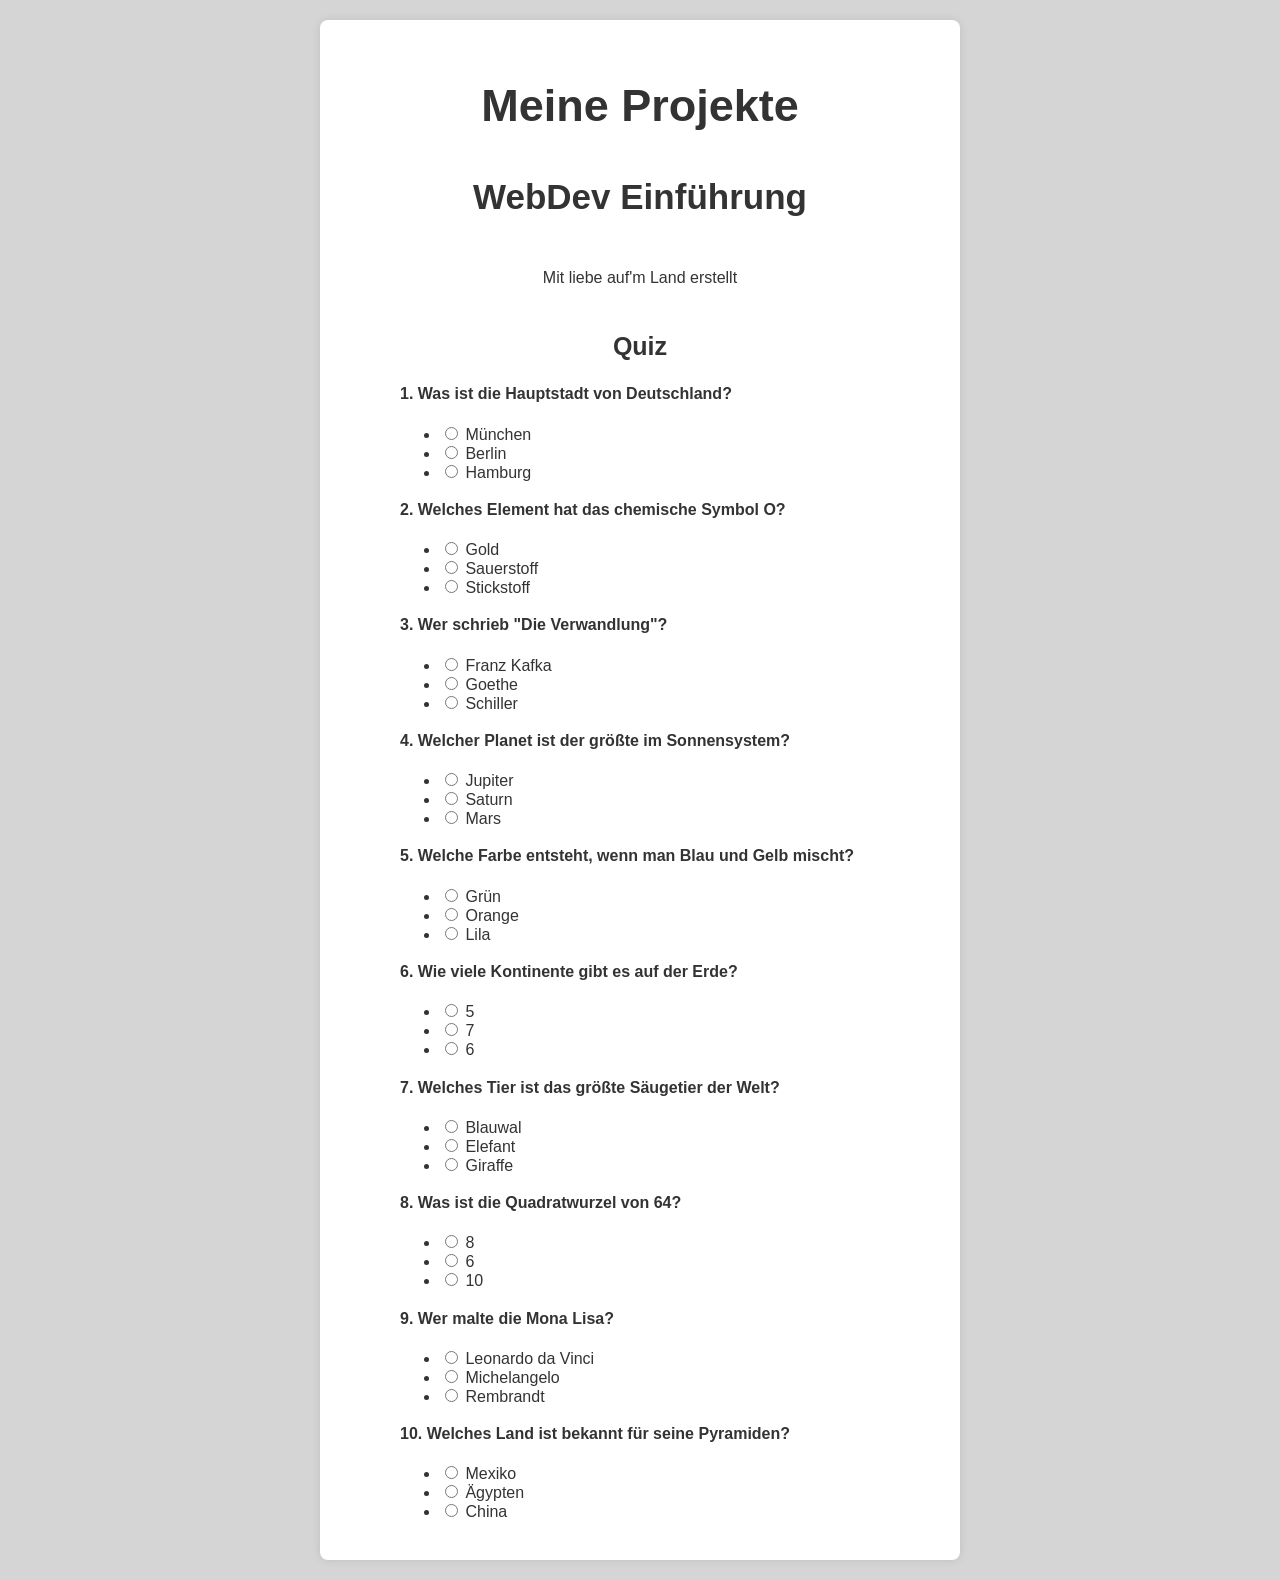
<file: webdev/index.html>
<html>
<head>
  <link href="styles.css" rel="stylesheet" />
</head>
<body>
  <div class="container">
      <h1 class="center">Meine Projekte</h1>
      <h2 class="center">WebDev Einführung</h2>
      <p class="center">Mit liebe auf'm Land erstellt</p>
      <h3 class="center">Quiz</h3>
      <div class="quiz">
        <div class="question">
            <h4>1. Was ist die Hauptstadt von Deutschland?</h4>
            <ul class="answers">
                <li><input type="radio" name="q1" value="0"> München</li>
                <li><input type="radio" name="q1" value="1"> Berlin</li>
                <li><input type="radio" name="q1" value="0"> Hamburg</li>
            </ul>
        </div>
        <div class="question">
            <h4>2. Welches Element hat das chemische Symbol O?</h4>
            <ul class="answers">
                <li><input type="radio" name="q2" value="0"> Gold</li>
                <li><input type="radio" name="q2" value="1"> Sauerstoff</li>
                <li><input type="radio" name="q2" value="0"> Stickstoff</li>
            </ul>
        </div>
        <div class="question">
            <h4>3. Wer schrieb "Die Verwandlung"?</h4>
            <ul class="answers">
                <li><input type="radio" name="q3" value="1"> Franz Kafka</li>
                <li><input type="radio" name="q3" value="0"> Goethe</li>
                <li><input type="radio" name="q3" value="0"> Schiller</li>
            </ul>
        </div>
        <div class="question">
            <h4>4. Welcher Planet ist der größte im Sonnensystem?</h4>
            <ul class="answers">
                <li><input type="radio" name="q4" value="1"> Jupiter</li>
                <li><input type="radio" name="q4" value="0"> Saturn</li>
                <li><input type="radio" name="q4" value="0"> Mars</li>
            </ul>
        </div>
        <div class="question">
            <h4>5. Welche Farbe entsteht, wenn man Blau und Gelb mischt?</h4>
            <ul class="answers">
                <li><input type="radio" name="q5" value="1"> Grün</li>
                <li><input type="radio" name="q5" value="0"> Orange</li>
                <li><input type="radio" name="q5" value="0"> Lila</li>
            </ul>
        </div>
        <div class="question">
            <h4>6. Wie viele Kontinente gibt es auf der Erde?</h4>
            <ul class="answers">
                <li><input type="radio" name="q6" value="0"> 5</li>
                <li><input type="radio" name="q6" value="1"> 7</li>
                <li><input type="radio" name="q6" value="0"> 6</li>
            </ul>
        </div>
        <div class="question">
            <h4>7. Welches Tier ist das größte Säugetier der Welt?</h4>
            <ul class="answers">
                <li><input type="radio" name="q7" value="1"> Blauwal</li>
                <li><input type="radio" name="q7" value="0"> Elefant</li>
                <li><input type="radio" name="q7" value="0"> Giraffe</li>
            </ul>
        </div>
        <div class="question">
            <h4>8. Was ist die Quadratwurzel von 64?</h4>
            <ul class="answers">
                <li><input type="radio" name="q8" value="1"> 8</li>
                <li><input type="radio" name="q8" value="0"> 6</li>
                <li><input type="radio" name="q8" value="0"> 10</li>
            </ul>
        </div>
        <div class="question">
            <h4>9. Wer malte die Mona Lisa?</h4>
            <ul class="answers">
                <li><input type="radio" name="q9" value="1"> Leonardo da Vinci</li>
                <li><input type="radio" name="q9" value="0"> Michelangelo</li>
                <li><input type="radio" name="q9" value="0"> Rembrandt</li>
            </ul>
        </div>
        <div class="question">
            <h4>10. Welches Land ist bekannt für seine Pyramiden?</h4>
            <ul class="answers">
                <li><input type="radio" name="q10" value="0"> Mexiko</li>
                <li><input type="radio" name="q10" value="1"> Ägypten</li>
                <li><input type="radio" name="q10" value="0"> China</li>
            </ul>
        </div>
      </div>
  </div>
</body>

</html>
</file>
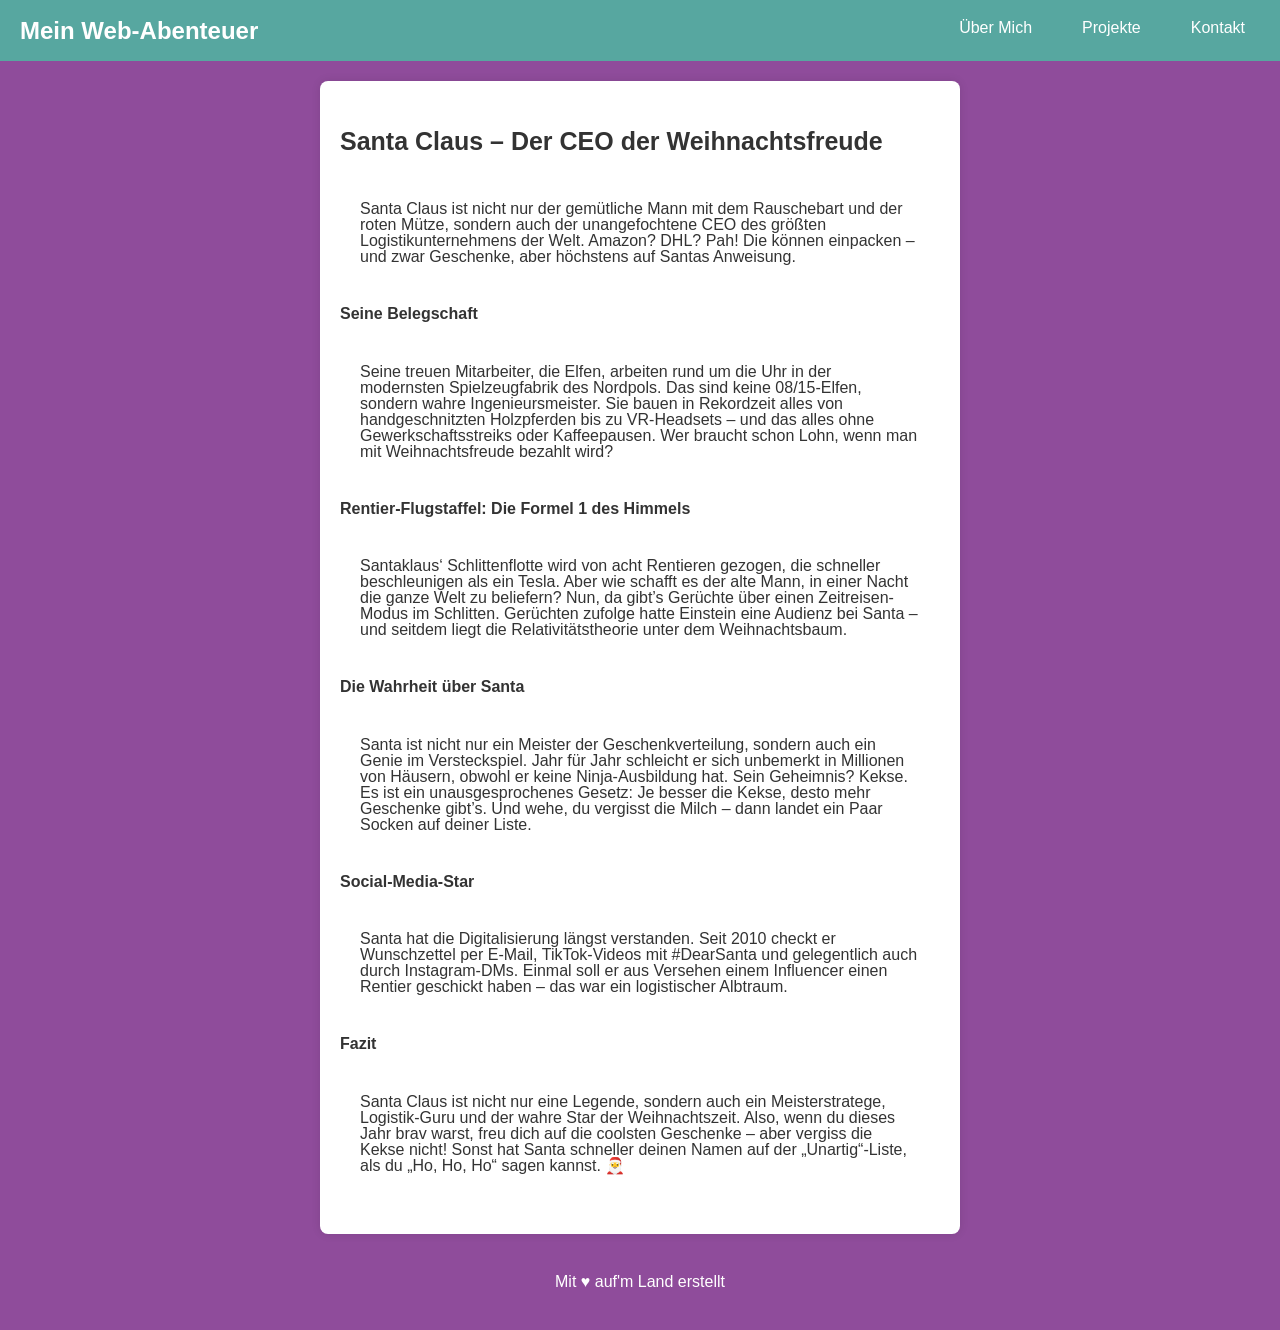
<file: aboutme.html>
<html>
<head>
    <meta charset="UTF-8">
    <meta name="viewport" content="width=device-width, initial-scale=1.0">
    <link rel="stylesheet" href="styles.css" />
    <title>Übersicht</title>
</head>
<body>
    <!-- Platzhalter für den Header -->
    <div id="header-placeholder"></div>

    <section class="container">
        <h3>Santa Claus &ndash; Der CEO der Weihnachtsfreude</h3>
<p>Santa Claus ist nicht nur der gem&uuml;tliche Mann mit dem Rauschebart und der roten M&uuml;tze, sondern auch der unangefochtene CEO des gr&ouml;&szlig;ten Logistikunternehmens der Welt. Amazon? DHL? Pah! Die k&ouml;nnen einpacken &ndash; und zwar Geschenke, aber h&ouml;chstens auf Santas Anweisung.</p>
<h4>Seine Belegschaft</h4>
<p>Seine treuen Mitarbeiter, die Elfen, arbeiten rund um die Uhr in der modernsten Spielzeugfabrik des Nordpols. Das sind keine 08/15-Elfen, sondern wahre Ingenieursmeister. Sie bauen in Rekordzeit alles von handgeschnitzten Holzpferden bis zu VR-Headsets &ndash; und das alles ohne Gewerkschaftsstreiks oder Kaffeepausen. Wer braucht schon Lohn, wenn man mit Weihnachtsfreude bezahlt wird?</p>
<h4>Rentier-Flugstaffel: Die Formel 1 des Himmels</h4>
<p>Santaklaus&lsquo; Schlittenflotte wird von acht Rentieren gezogen, die schneller beschleunigen als ein Tesla. Aber wie schafft es der alte Mann, in einer Nacht die ganze Welt zu beliefern? Nun, da gibt&rsquo;s Ger&uuml;chte &uuml;ber einen Zeitreisen-Modus im Schlitten. Ger&uuml;chten zufolge hatte Einstein eine Audienz bei Santa &ndash; und seitdem liegt die Relativit&auml;tstheorie unter dem Weihnachtsbaum.</p>
<h4>Die Wahrheit &uuml;ber Santa</h4>
<p>Santa ist nicht nur ein Meister der Geschenkverteilung, sondern auch ein Genie im Versteckspiel. Jahr f&uuml;r Jahr schleicht er sich unbemerkt in Millionen von H&auml;usern, obwohl er keine Ninja-Ausbildung hat. Sein Geheimnis? Kekse. Es ist ein unausgesprochenes Gesetz: Je besser die Kekse, desto mehr Geschenke gibt&rsquo;s. Und wehe, du vergisst die Milch &ndash; dann landet ein Paar Socken auf deiner Liste.</p>
<h4>Social-Media-Star</h4>
<p>Santa hat die Digitalisierung l&auml;ngst verstanden. Seit 2010 checkt er Wunschzettel per E-Mail, TikTok-Videos mit #DearSanta und gelegentlich auch durch Instagram-DMs. Einmal soll er aus Versehen einem Influencer einen Rentier geschickt haben &ndash; das war ein logistischer Albtraum.</p>
<h4>Fazit</h4>
<p>Santa Claus ist nicht nur eine Legende, sondern auch ein Meisterstratege, Logistik-Guru und der wahre Star der Weihnachtszeit. Also, wenn du dieses Jahr brav warst, freu dich auf die coolsten Geschenke &ndash; aber vergiss die Kekse nicht! Sonst hat Santa schneller deinen Namen auf der &bdquo;Unartig&ldquo;-Liste, als du &bdquo;Ho, Ho, Ho&ldquo; sagen kannst. 🎅</p>
    </section>    

    <!-- Platzhalter für den Footer -->
    <div id="footer-placeholder"></div>

    <!-- Externes JavaScript einbinden -->
    <script src="script.js"></script>
</body>
</html>
</file>
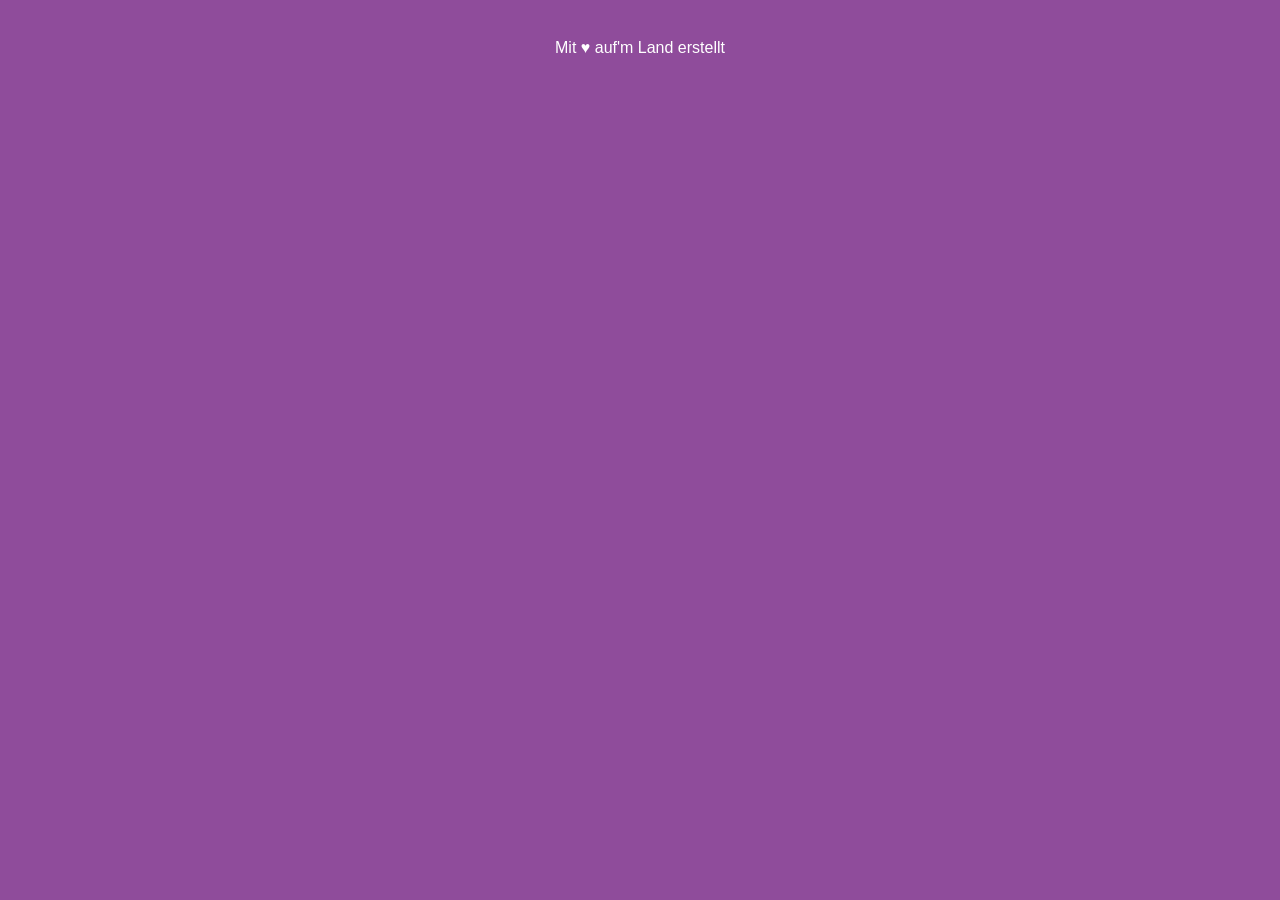
<file: footer.html>
<html>
<head>
    <meta charset="UTF-8">
    <meta name="viewport" content="width=device-width, initial-scale=1.0">
    <link rel="stylesheet" href="styles.css" />
</head>
<body>
<footer>
    <p class="center">Mit ♥ auf'm Land erstellt</p>
</footer>
</body>
</html>
</file>
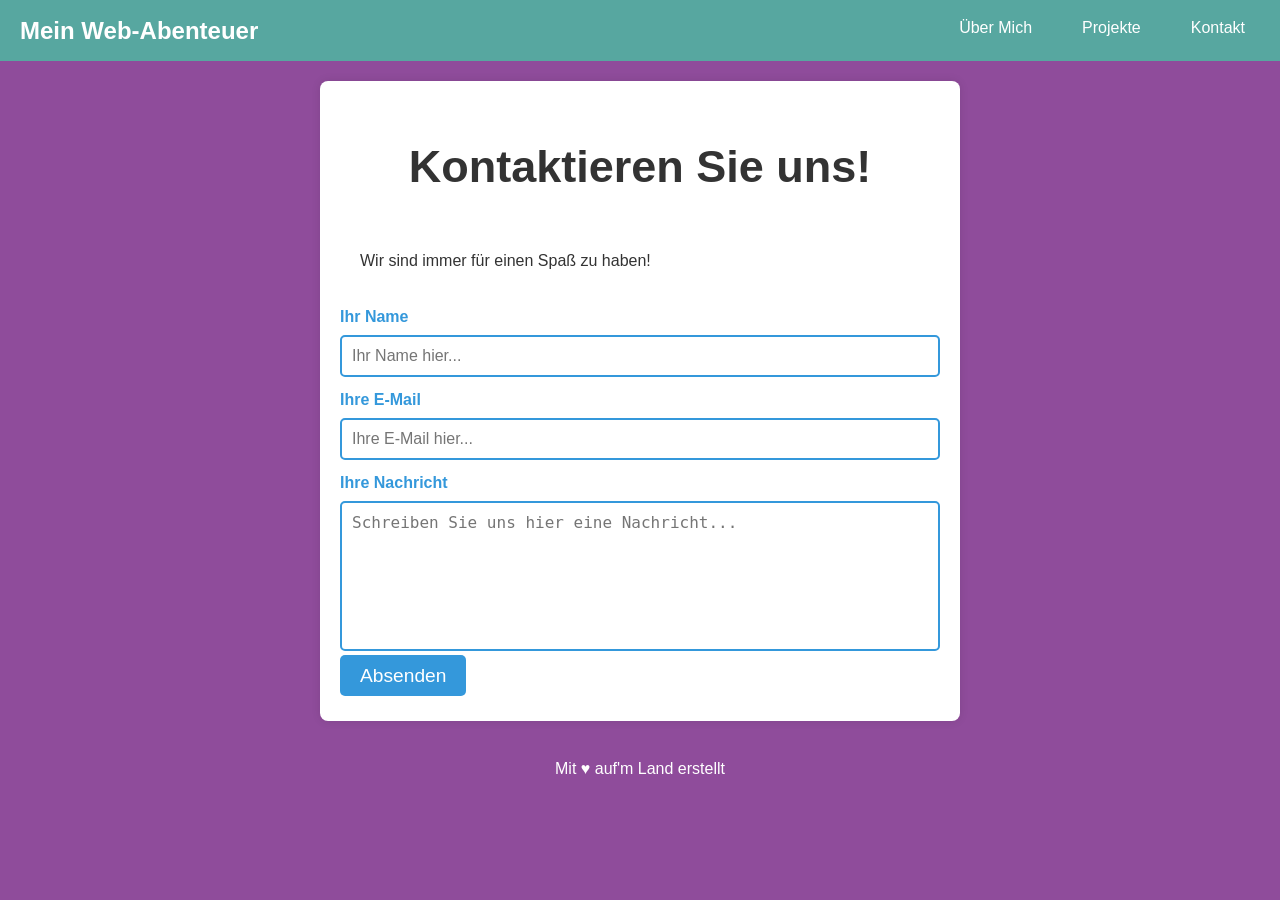
<file: kontakt.html>
<html>
<head>
    <meta charset="UTF-8">
    <meta name="viewport" content="width=device-width, initial-scale=1.0">
    <link rel="stylesheet" href="styles.css" />
    <title>Übersicht</title>
</head>
<body>
    <!-- Platzhalter für den Header -->
    <div id="header-placeholder"></div>

    <div class="container">
        <h1>Kontaktieren Sie uns!</h1>
        <p>Wir sind immer für einen Spaß zu haben!</p>

        <form id="contact-form" class="contact-form">
            <div class="form-group">
                <label for="name">Ihr Name</label>
                <input type="text" id="name" name="name" required placeholder="Ihr Name hier...">
            </div>
            <div class="form-group">
                <label for="email">Ihre E-Mail</label>
                <input type="email" id="email" name="email" required placeholder="Ihre E-Mail hier...">
            </div>
            <div class="form-group">
                <label for="message">Ihre Nachricht</label>
                <textarea id="message" name="message" required placeholder="Schreiben Sie uns hier eine Nachricht..."></textarea>
            </div>
            <knopf type="submit" id="submit-btn">Absenden</knopf>
        </form>
        <div id="form-response"></div>
    </div>

    <!-- Platzhalter für den Footer -->
    <div id="footer-placeholder"></div>

    <!-- Externes JavaScript einbinden -->
    <script src="script.js"></script>
</body>
</html>
</file>
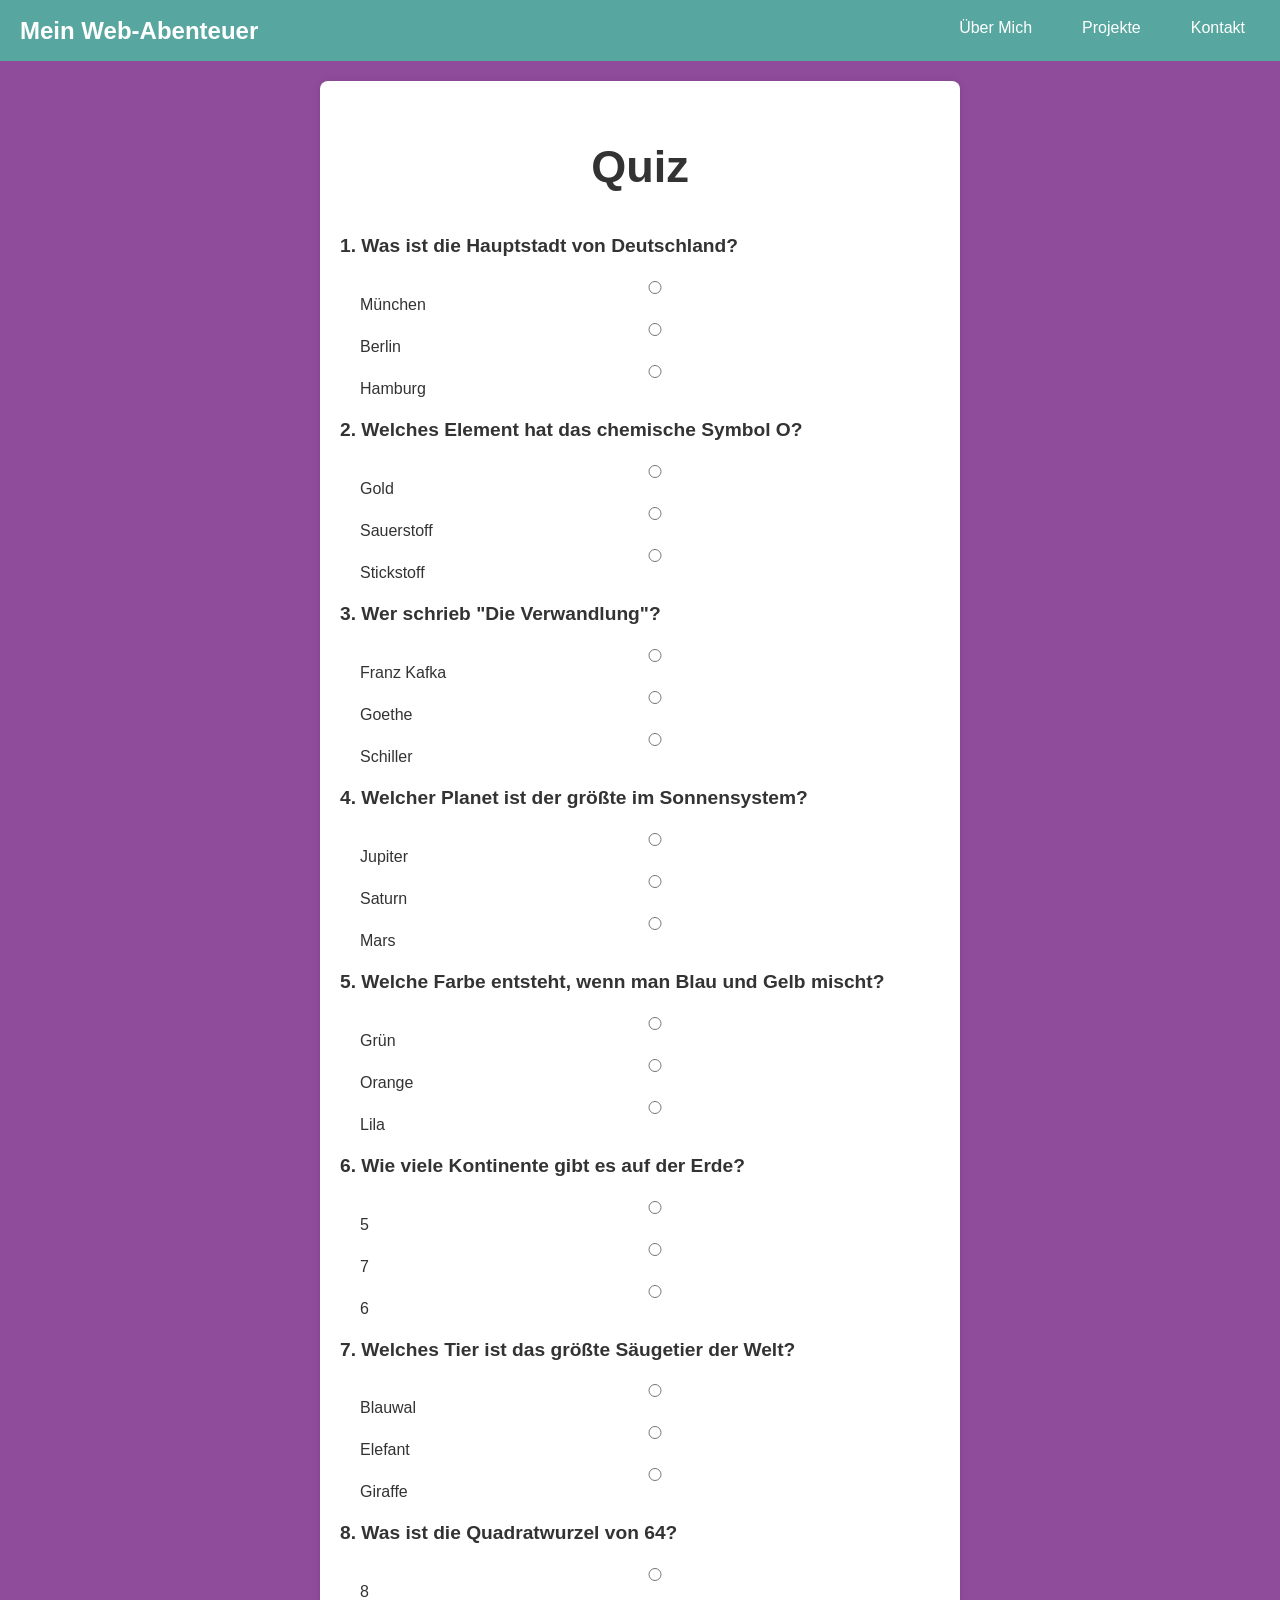
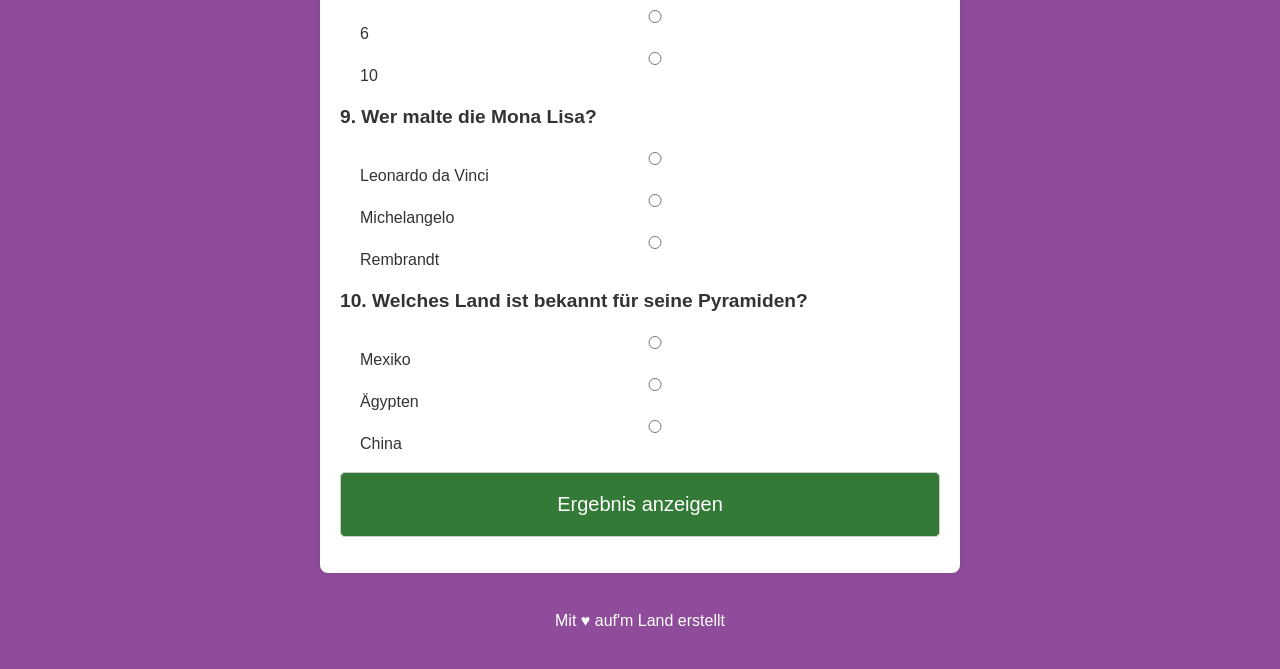
<file: quiz.html>
<html>
    <head>
        <meta charset="UTF-8">
        <meta name="viewport" content="width=device-width, initial-scale=1.0">
        <link rel="stylesheet" href="styles.css" />
        <title>QUIZ</title>
    </head>
<body>
    <!-- Platzhalter für den Header -->
    <div id="header-placeholder"></div>

    <div class="container">
        <h1>Quiz</h1>
        <form id="quiz">
            <div class="question">
                <h2>1. Was ist die Hauptstadt von Deutschland?</h2>
                <ul class="answers">
                    <li><input type="radio" name="q1" value="0"> München</li>
                    <li><input type="radio" name="q1" value="1"> Berlin</li>
                    <li><input type="radio" name="q1" value="0"> Hamburg</li>
                </ul>
            </div>
            <div class="question">
                <h2>2. Welches Element hat das chemische Symbol O?</h2>
                <ul class="answers">
                    <li><input type="radio" name="q2" value="0"> Gold</li>
                    <li><input type="radio" name="q2" value="1"> Sauerstoff</li>
                    <li><input type="radio" name="q2" value="0"> Stickstoff</li>
                </ul>
            </div>
            <div class="question">
                <h2>3. Wer schrieb "Die Verwandlung"?</h2>
                <ul class="answers">
                    <li><input type="radio" name="q3" value="1"> Franz Kafka</li>
                    <li><input type="radio" name="q3" value="0"> Goethe</li>
                    <li><input type="radio" name="q3" value="0"> Schiller</li>
                </ul>
            </div>
            <div class="question">
                <h2>4. Welcher Planet ist der größte im Sonnensystem?</h2>
                <ul class="answers">
                    <li><input type="radio" name="q4" value="1"> Jupiter</li>
                    <li><input type="radio" name="q4" value="0"> Saturn</li>
                    <li><input type="radio" name="q4" value="0"> Mars</li>
                </ul>
            </div>
            <div class="question">
                <h2>5. Welche Farbe entsteht, wenn man Blau und Gelb mischt?</h2>
                <ul class="answers">
                    <li><input type="radio" name="q5" value="1"> Grün</li>
                    <li><input type="radio" name="q5" value="0"> Orange</li>
                    <li><input type="radio" name="q5" value="0"> Lila</li>
                </ul>
            </div>
            <div class="question">
                <h2>6. Wie viele Kontinente gibt es auf der Erde?</h2>
                <ul class="answers">
                    <li><input type="radio" name="q6" value="0"> 5</li>
                    <li><input type="radio" name="q6" value="1"> 7</li>
                    <li><input type="radio" name="q6" value="0"> 6</li>
                </ul>
            </div>
            <div class="question">
                <h2>7. Welches Tier ist das größte Säugetier der Welt?</h2>
                <ul class="answers">
                    <li><input type="radio" name="q7" value="1"> Blauwal</li>
                    <li><input type="radio" name="q7" value="0"> Elefant</li>
                    <li><input type="radio" name="q7" value="0"> Giraffe</li>
                </ul>
            </div>
            <div class="question">
                <h2>8. Was ist die Quadratwurzel von 64?</h2>
                <ul class="answers">
                    <li><input type="radio" name="q8" value="1"> 8</li>
                    <li><input type="radio" name="q8" value="0"> 6</li>
                    <li><input type="radio" name="q8" value="0"> 10</li>
                </ul>
            </div>
            <div class="question">
                <h2>9. Wer malte die Mona Lisa?</h2>
                <ul class="answers">
                    <li><input type="radio" name="q9" value="1"> Leonardo da Vinci</li>
                    <li><input type="radio" name="q9" value="0"> Michelangelo</li>
                    <li><input type="radio" name="q9" value="0"> Rembrandt</li>
                </ul>
            </div>
            <div class="question">
                <h2>10. Welches Land ist bekannt für seine Pyramiden?</h2>
                <ul class="answers">
                    <li><input type="radio" name="q10" value="0"> Mexiko</li>
                    <li><input type="radio" name="q10" value="1"> Ägypten</li>
                    <li><input type="radio" name="q10" value="0"> China</li>
                </ul>
            </div>
            <button type="button" onclick="calculateScore()">Ergebnis anzeigen</button>
        </form>
    </div>

    <!-- Platzhalter für den Footer -->
    <div id="footer-placeholder"></div>

    <!-- Externes JavaScript einbinden -->
    <script src="script.js"></script>
    <script>
        function calculateScore() {
            const form = document.getElementById('quiz');
            const resultDiv = document.getElementById('result');
            const answers = form.querySelectorAll('input[type="radio"]:checked');
            let score = 0;

            answers.forEach(answer => {
                score += parseInt(answer.value);
            });

            resultDiv.textContent = `Du hast ${score} von 10 Punkten erreicht!`;
        }
    </script>
</body>
</html>
</file>
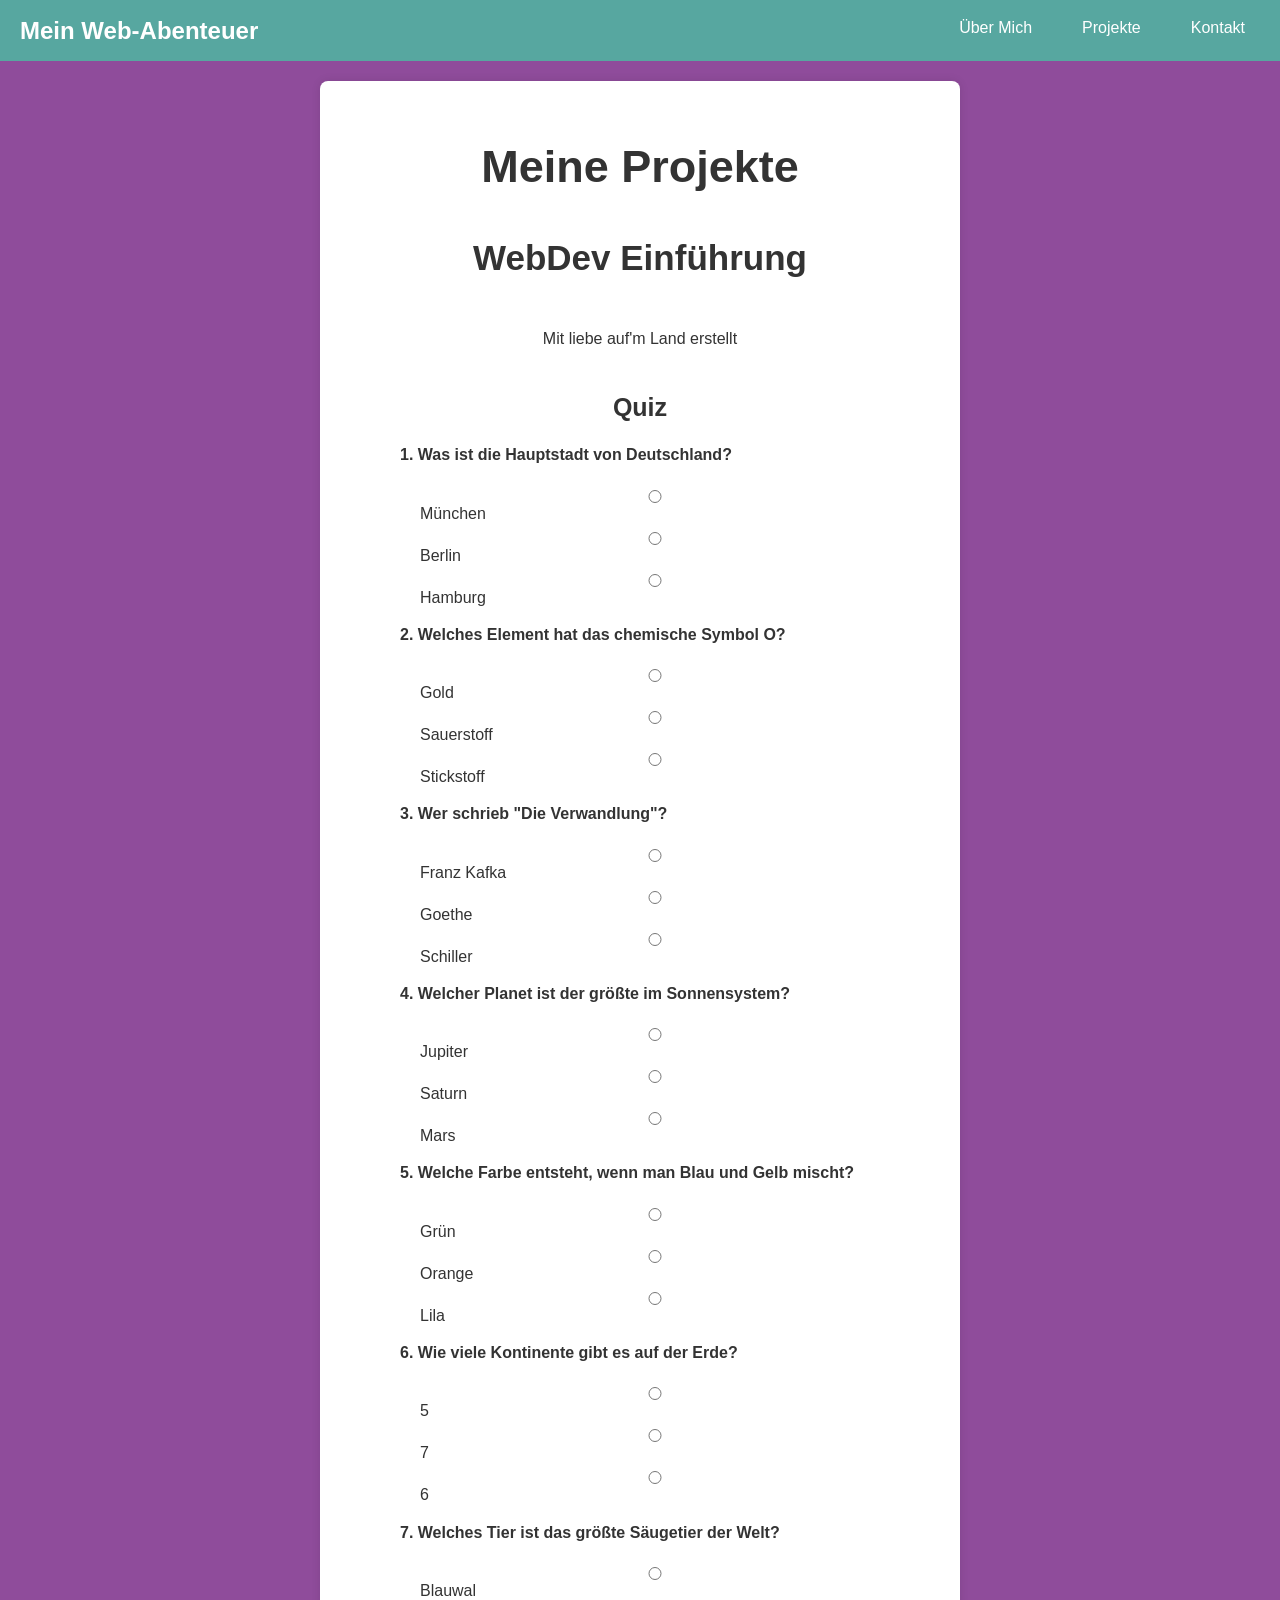
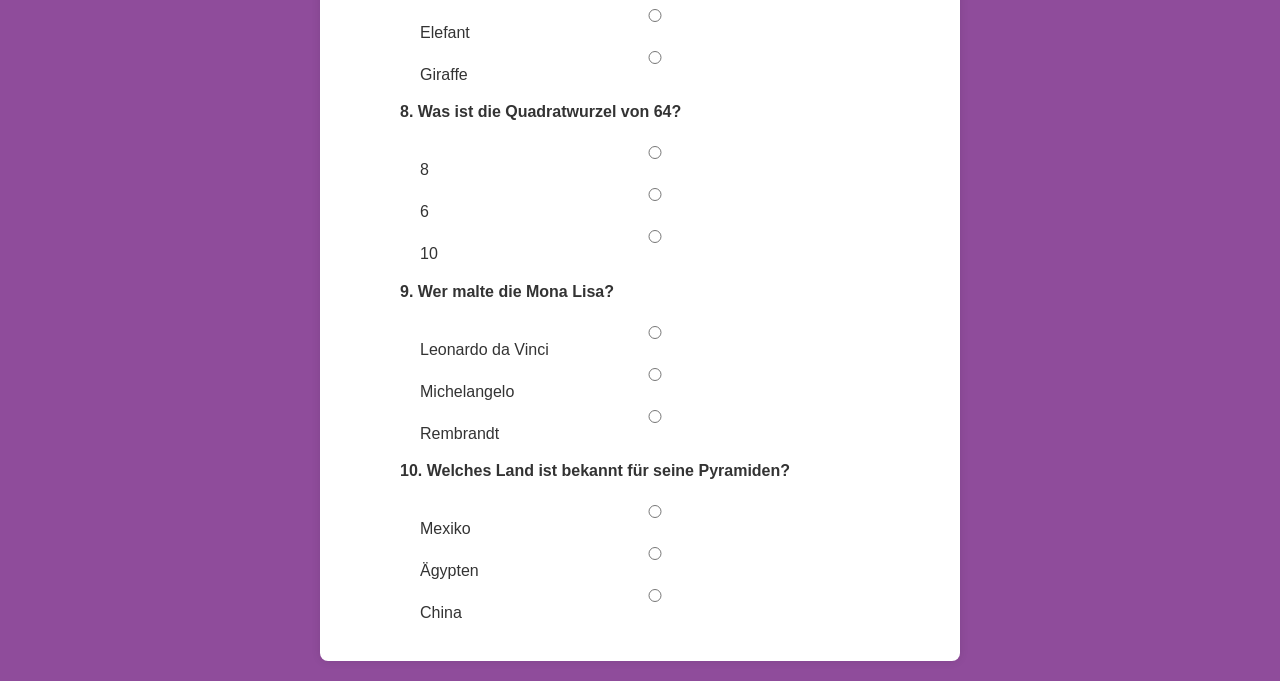
<file: quizz.html>
<html>
    <head>
        <meta charset="UTF-8">
        <meta name="viewport" content="width=device-width, initial-scale=1.0">
        <link rel="stylesheet" href="styles.css" />
        <title>QUIZ</title>
    </head>
<body>
    <!-- Platzhalter für den Header -->
    <div id="header-placeholder"></div>
  <div class="container">
      <h1 class="center">Meine Projekte</h1>
      <h2 class="center">WebDev Einführung</h2>
      <p class="center">Mit liebe auf'm Land erstellt</p>
      <h3 class="center">Quiz</h3>
      <div class="quiz">
        <div class="question">
            <h4>1. Was ist die Hauptstadt von Deutschland?</h4>
            <ul class="answers">
                <li><input type="radio" name="q1" value="0"> München</li>
                <li><input type="radio" name="q1" value="1"> Berlin</li>
                <li><input type="radio" name="q1" value="0"> Hamburg</li>
            </ul>
        </div>
        <div class="question">
            <h4>2. Welches Element hat das chemische Symbol O?</h4>
            <ul class="answers">
                <li><input type="radio" name="q2" value="0"> Gold</li>
                <li><input type="radio" name="q2" value="1"> Sauerstoff</li>
                <li><input type="radio" name="q2" value="0"> Stickstoff</li>
            </ul>
        </div>
        <div class="question">
            <h4>3. Wer schrieb "Die Verwandlung"?</h4>
            <ul class="answers">
                <li><input type="radio" name="q3" value="1"> Franz Kafka</li>
                <li><input type="radio" name="q3" value="0"> Goethe</li>
                <li><input type="radio" name="q3" value="0"> Schiller</li>
            </ul>
        </div>
        <div class="question">
            <h4>4. Welcher Planet ist der größte im Sonnensystem?</h4>
            <ul class="answers">
                <li><input type="radio" name="q4" value="1"> Jupiter</li>
                <li><input type="radio" name="q4" value="0"> Saturn</li>
                <li><input type="radio" name="q4" value="0"> Mars</li>
            </ul>
        </div>
        <div class="question">
            <h4>5. Welche Farbe entsteht, wenn man Blau und Gelb mischt?</h4>
            <ul class="answers">
                <li><input type="radio" name="q5" value="1"> Grün</li>
                <li><input type="radio" name="q5" value="0"> Orange</li>
                <li><input type="radio" name="q5" value="0"> Lila</li>
            </ul>
        </div>
        <div class="question">
            <h4>6. Wie viele Kontinente gibt es auf der Erde?</h4>
            <ul class="answers">
                <li><input type="radio" name="q6" value="0"> 5</li>
                <li><input type="radio" name="q6" value="1"> 7</li>
                <li><input type="radio" name="q6" value="0"> 6</li>
            </ul>
        </div>
        <div class="question">
            <h4>7. Welches Tier ist das größte Säugetier der Welt?</h4>
            <ul class="answers">
                <li><input type="radio" name="q7" value="1"> Blauwal</li>
                <li><input type="radio" name="q7" value="0"> Elefant</li>
                <li><input type="radio" name="q7" value="0"> Giraffe</li>
            </ul>
        </div>
        <div class="question">
            <h4>8. Was ist die Quadratwurzel von 64?</h4>
            <ul class="answers">
                <li><input type="radio" name="q8" value="1"> 8</li>
                <li><input type="radio" name="q8" value="0"> 6</li>
                <li><input type="radio" name="q8" value="0"> 10</li>
            </ul>
        </div>
        <div class="question">
            <h4>9. Wer malte die Mona Lisa?</h4>
            <ul class="answers">
                <li><input type="radio" name="q9" value="1"> Leonardo da Vinci</li>
                <li><input type="radio" name="q9" value="0"> Michelangelo</li>
                <li><input type="radio" name="q9" value="0"> Rembrandt</li>
            </ul>
        </div>
        <div class="question">
            <h4>10. Welches Land ist bekannt für seine Pyramiden?</h4>
            <ul class="answers">
                <li><input type="radio" name="q10" value="0"> Mexiko</li>
                <li><input type="radio" name="q10" value="1"> Ägypten</li>
                <li><input type="radio" name="q10" value="0"> China</li>
            </ul>
        </div>
      </div>
  </div>
      <!-- Externes JavaScript einbinden -->
      <script src="script.js"></script>
</body>
</html>
</file>
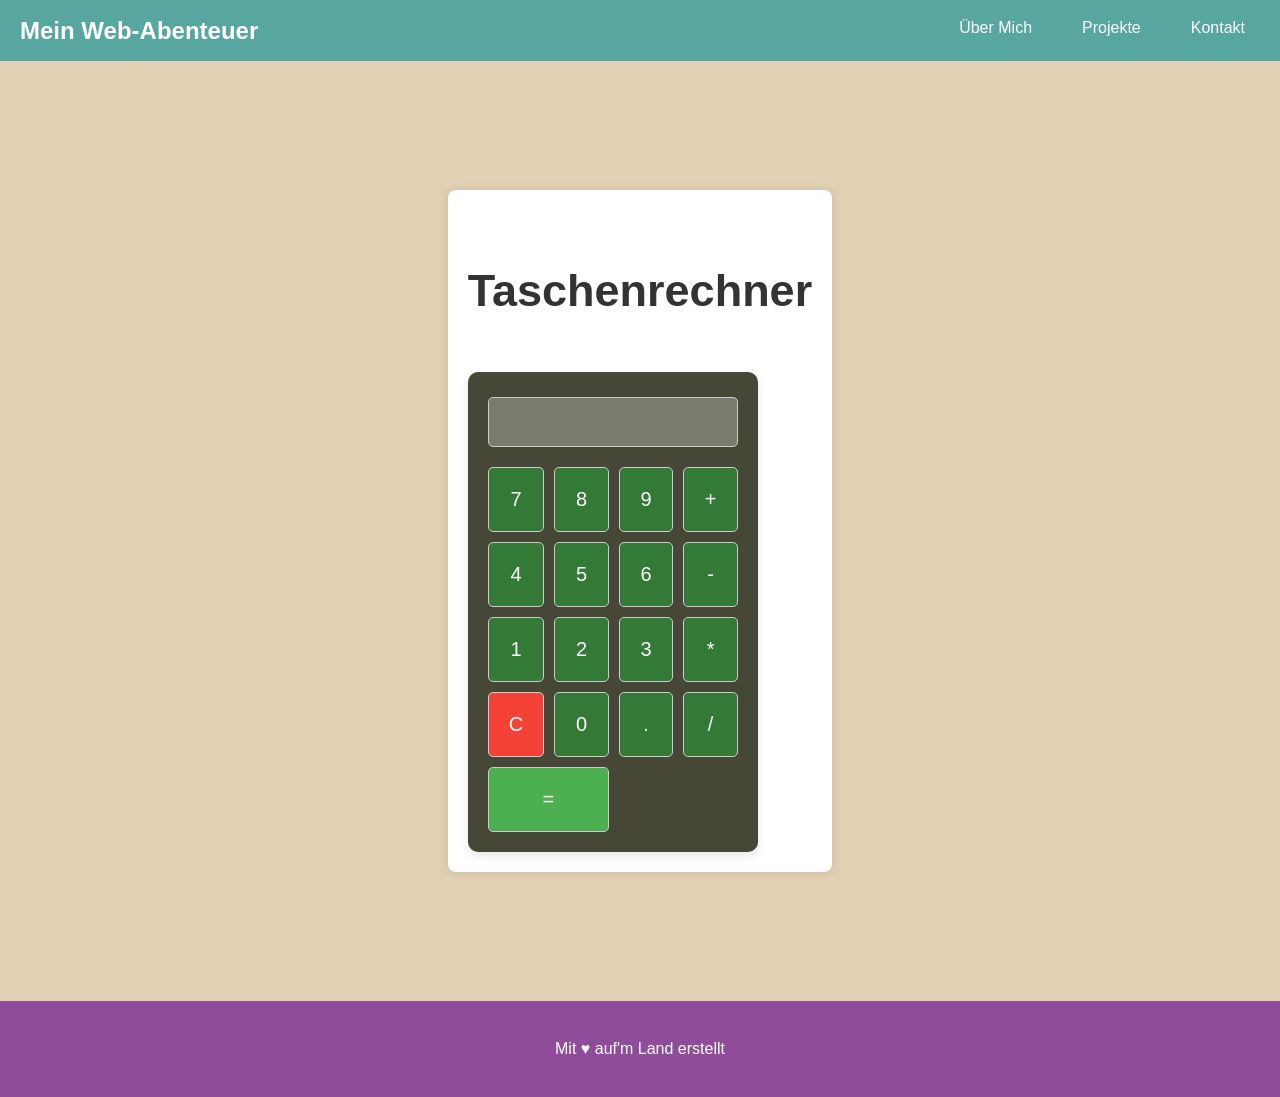
<file: rechner.html>
<html>
<head>
    <meta charset="UTF-8">
    <meta name="viewport" content="width=device-width, initial-scale=1.0">
    <link rel="stylesheet" href="styles.css" />
    <title>Taschenrechner</title>
</head>
<body>

    <!-- Platzhalter für den Header -->
    <div id="header-placeholder"></div>

    <section class="features">
    <section class="container">
    <h1 class="center">Taschenrechner</h1>
    <div class="calculator">
    <input type="text" id="display" disabled>
    <div class="button-row">
        <button onclick="appendToDisplay('7')">7</button>
        <button onclick="appendToDisplay('8')">8</button>
        <button onclick="appendToDisplay('9')">9</button>
        <button onclick="appendToDisplay('+')">+</button>
        <button onclick="appendToDisplay('4')">4</button>
        <button onclick="appendToDisplay('5')">5</button>
        <button onclick="appendToDisplay('6')">6</button>
        <button onclick="appendToDisplay('-')">-</button>
        <button onclick="appendToDisplay('1')">1</button>
        <button onclick="appendToDisplay('2')">2</button>
        <button onclick="appendToDisplay('3')">3</button>
        <button onclick="appendToDisplay('*')">*</button>
        <button onclick="clearDisplay()" class="clear-button">C</button>
        <button onclick="appendToDisplay('0')">0</button>
        <button onclick="appendToDisplay('.')">.</button>
        <button onclick="appendToDisplay('/')">/</button>
        <button onclick="calculateResult()" class="equal-button">=</button>
    </div>
    </div>
    </section>
    </section>

    <script>
        let display = document.getElementById('display');

        function appendToDisplay(value) {
            display.value += value;
        }

        function clearDisplay() {
            display.value = '';
        }

        function calculateResult() {
            try {
                let result = eval(display.value);
                display.value = result;
            } catch (e) {
                display.value = 'Ungültiger Ausdruck';
            }
        }
    </script>

    <!-- Platzhalter für den Footer -->
    <div id="footer-placeholder"></div>

    <!-- Externes JavaScript einbinden -->
    <script src="script.js"></script>
</body>
</html>
</file>
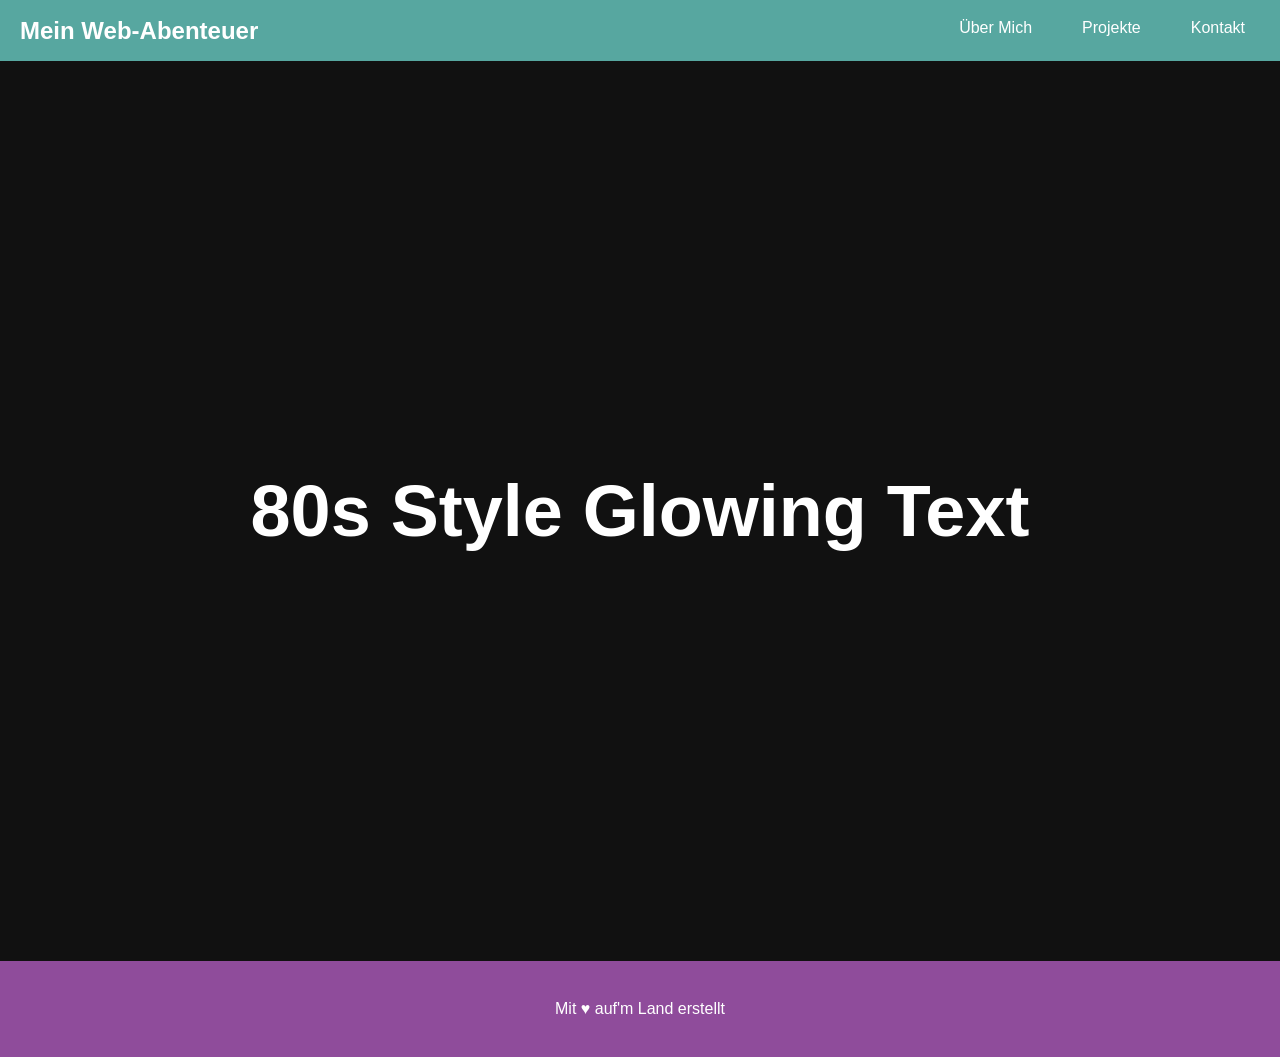
<file: story.html>
<html>
<head>
    <meta charset="UTF-8">
    <meta name="viewport" content="width=device-width, initial-scale=1.0">
    <link rel="stylesheet" href="styles.css" />
    <title>Übersicht</title>
</head>
<body>
    <!-- Platzhalter für den Header -->
    <div id="header-placeholder"></div>
    
    <section class="dark">
        <div class="glowing-text">80s Style Glowing Text</div>
    </section>
        
    <!-- Platzhalter für den Footer -->
    <div id="footer-placeholder"></div>

    <!-- Externes JavaScript einbinden -->
    <script src="script.js"></script>
</body>
</html>
</file>
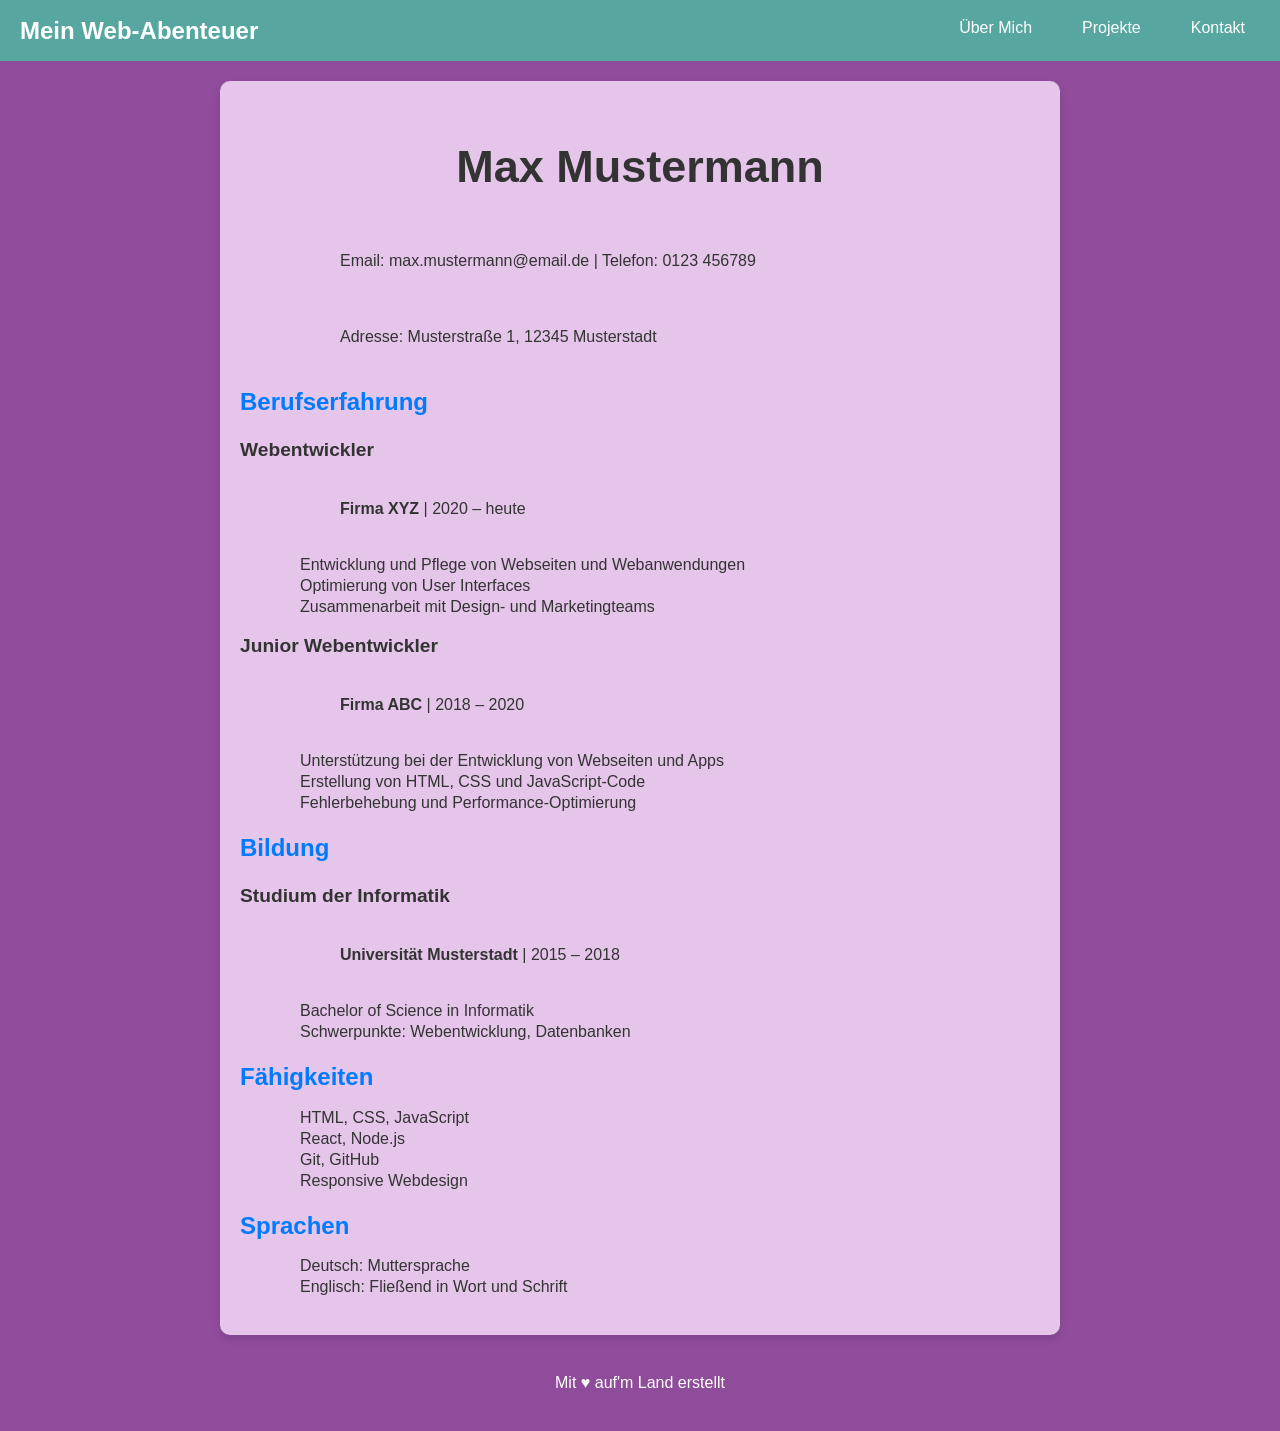
<file: vita.html>
<html>
<head>
    <meta charset="UTF-8">
    <meta name="viewport" content="width=device-width, initial-scale=1.0">
    <link rel="stylesheet" href="styles.css" />
    <title>Vita</title>
</head>
<body>
    <!-- Platzhalter für den Header -->
    <div id="header-placeholder"></div>

    <div class="vita">
        <div>
            <h1>Max Mustermann</h1>
            <p>Email: max.mustermann@email.de | Telefon: 0123 456789</p>
            <p>Adresse: Musterstraße 1, 12345 Musterstadt</p>
        </div>

        <section class="section">
            <h2>Berufserfahrung</h2>
            <div class="job">
                <h3>Webentwickler</h3>
                <p><strong>Firma XYZ</strong> | 2020 – heute</p>
                <ul>
                    <li>Entwicklung und Pflege von Webseiten und Webanwendungen</li>
                    <li>Optimierung von User Interfaces</li>
                    <li>Zusammenarbeit mit Design- und Marketingteams</li>
                </ul>
            </div>

            <div class="job">
                <h3>Junior Webentwickler</h3>
                <p><strong>Firma ABC</strong> | 2018 – 2020</p>
                <ul>
                    <li>Unterstützung bei der Entwicklung von Webseiten und Apps</li>
                    <li>Erstellung von HTML, CSS und JavaScript-Code</li>
                    <li>Fehlerbehebung und Performance-Optimierung</li>
                </ul>
            </div>
        </section>

        <section class="section">
            <h2>Bildung</h2>
            <div class="education">
                <h3>Studium der Informatik</h3>
                <p><strong>Universität Musterstadt</strong> | 2015 – 2018</p>
                <ul>
                    <li>Bachelor of Science in Informatik</li>
                    <li>Schwerpunkte: Webentwicklung, Datenbanken</li>
                </ul>
            </div>
        </section>

        <section class="section">
            <h2>Fähigkeiten</h2>
            <ul>
                <li>HTML, CSS, JavaScript</li>
                <li>React, Node.js</li>
                <li>Git, GitHub</li>
                <li>Responsive Webdesign</li>
            </ul>
        </section>

        <section class="section">
            <h2>Sprachen</h2>
            <ul>
                <li>Deutsch: Muttersprache</li>
                <li>Englisch: Fließend in Wort und Schrift</li>
            </ul>
        </section>
    </div>

    <!-- Platzhalter für den Footer -->
    <div id="footer-placeholder"></div>

    <!-- Externes JavaScript einbinden -->
    <script src="script.js"></script>
</body>
</html>
</file>
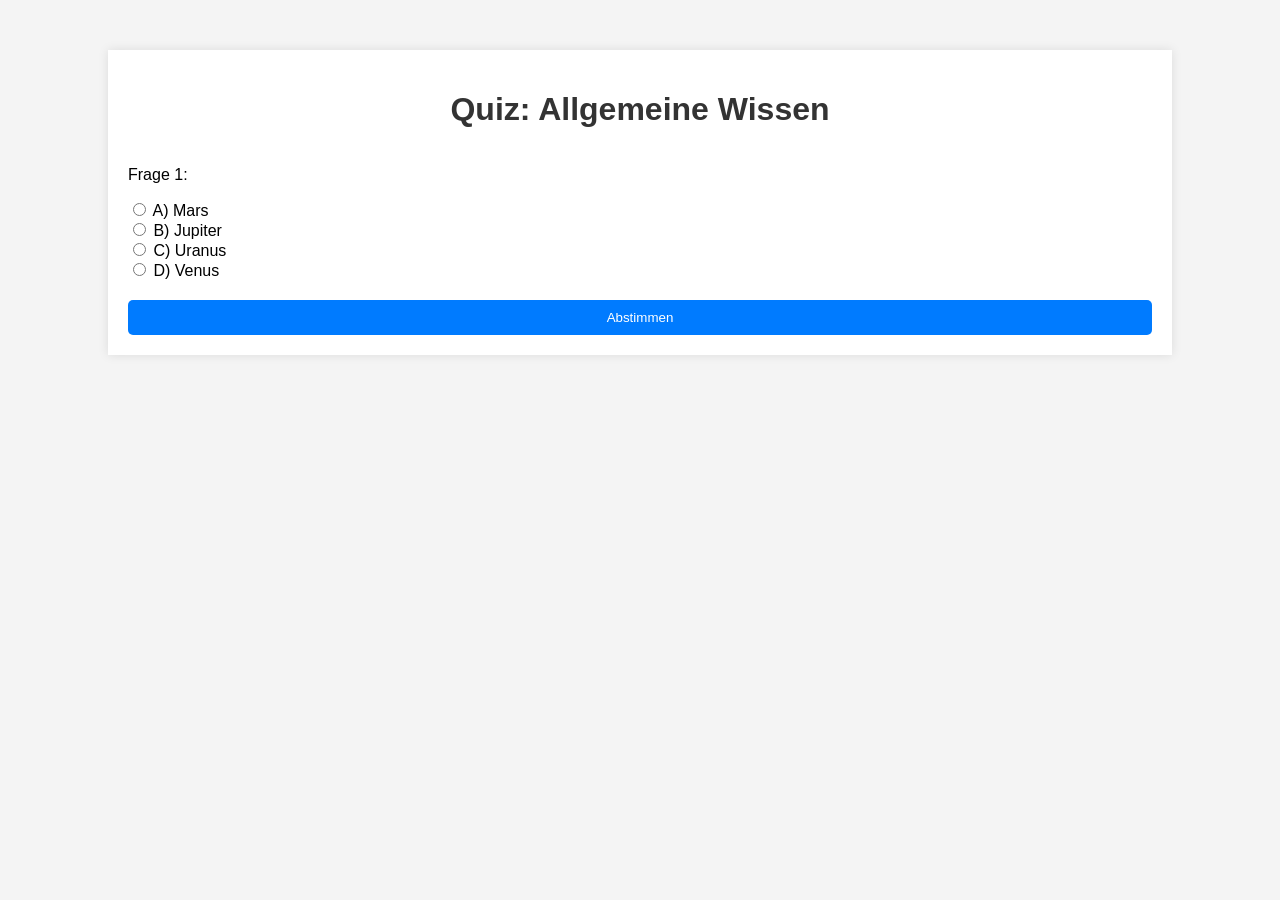
<file: ai-pages/ollamaquiz.html>
<!DOCTYPE html>
<html lang="de">
<head>
    <meta charset="UTF-8">
    <meta name="viewport" content="width=device-width, initial-scale=1.0">
    <title>Allgemeines Wissen Quiz</title>
    <link rel="stylesheet" href="styles.css">
</head>
<body>
    <div class="quiz-container">
        <h1>Quiz: Allgemeine Wissen</h1>
        <form id="quiz-form">
            <div class="question">
                <p>Frage 1:</p>
                <input type="radio" name="q1" value="A"> A) Mars<br>
                <input type="radio" name="q1" value="B"> B) Jupiter<br>
                <input type="radio" name="q1" value="C"> C) Uranus<br>
                <input type="radio" name="q1" value="D"> D) Venus<br>
            </div>
            <!-- Add more questions here -->

            <button type="submit">Abstimmen</button>
        </form>
    </div>
    <script src="script.js"></script>
</body>
</html>
</file>
<file: webdev/styles.css>
body {
    font-family: Arial, sans-serif;
    line-height: 1.0;
    margin: 0;
    padding: 0;
    background-color: #d5d5d5;
    color: #333;
}
.container {
    max-width: 600px;
    margin: 20px auto;
    background: #fff;
    padding: 20px;
    border-radius: 8px;
    box-shadow: 0 0 10px rgba(0, 0, 0, 0.1);
}
h1 {
  line-height: 1.6;
  font-size: 45px;

}
h2 {
  line-height: 1.4;
  font-size: 35px;

}
h3 {
  line-height: 1.2;
  font-size: 25px;

}
p {
  max-width: 600px;
  margin: 20px auto;
  padding: 20px;
}
.center {
  text-align: center;
}
.quiz {
  margin: 20px 60px;

}
</file>
<file: styles.css>
/* MAIN */

body {
    font-family: Arial, sans-serif;
    line-height: 1.0;
    margin: 0;
    padding: 0;
    background-color: #8f4c9b;
    color: #333;
}

.container {
    max-width: 600px;
    margin: 20px auto;
    background: #fff;
    padding: 20px;
    border-radius: 8px;
    box-shadow: 0 0 10px rgba(0, 0, 0, 0.1);
}
h1 {
  line-height: 1.6;
  font-size: 45px;

}
h2 {
  line-height: 1.4;
  font-size: 35px;

}
h3 {
  line-height: 1.2;
  font-size: 25px;

}
p {
  max-width: 600px;
  margin: 20px auto;
  padding: 20px;
}
.center {
  text-align: center;
}
.quiz {
  margin: 20px 60px;

}



/* Header */

header {
  background-color: #57a7a0;
  color: white;
  padding: 10px 20px;
  display: flex;
  justify-content: space-between;
  align-items: center;
}
header a {
  color: white;
  text-decoration: none;
}
.logo {
  font-size: 1.5em;
  font-weight: bold;
}
nav {
  gap: 15px;
}
nav a {
  text-decoration: none;
  padding: 5px 10px;
  color: inherit;
}
nav a:hover {
  background-color: #9575CD;
  border-radius: 5px;
}

nav ul {
  list-style: none;
  margin: 0;
  padding: 0;
  display: flex;
  gap: 20px;
  position: relative;
}

nav ul li {
  position: relative;
}

nav ul li a {
  text-decoration: none;
  padding: 10px 15px;
  display: block;
}

nav ul li:hover > a {
  background-color: #9575CD;
}

.submenu {
  display: none;
  position: absolute;
  color: inherit;
  top: 100%;
  left: 0;
  background-color: #33837d;
  box-shadow: 0 4px 8px rgba(0, 0, 0, 0.1);
  border-radius: 4px;
  z-index: 1000;
}

.submenu li {
  margin: 0;
}

.submenu li a {
  padding: 10px 15px;
  white-space: nowrap;
}

nav ul li:hover .submenu {
  display: block;
}

@media screen and (min-width: 769px) {
  .hamburger {
      display: none; /* Versteckt die Hamburger-Schaltfläche auf großen Bildschirmen */
  }

  nav {
      display: flex; /* Stellt sicher, dass die Navigation auf großen Bildschirmen sichtbar bleibt */
  }
}


/* Media Query für mobile Geräte */
@media screen and (max-width: 768px) {
  header {
    flex-wrap: wrap;
    padding: 10px;
    position: relative;
  }

  .logo {
    font-size: 1.2em;
  }

  .hamburger {
    display: flex;
    flex-direction: column;
    gap: 5px;
    cursor: pointer;
  }

  .hamburger div {
    width: 25px;
    height: 3px;
    background-color: white;
    margin-right: 20px;
    transition: 0.3s;
}
.hamburger.open div:nth-child(1) {
  transform: rotate(45deg);
  transform-origin: top left;
}
.hamburger.open div:nth-child(2) {
  opacity: 0; /* Mittlere Linie ausblenden */
}
.hamburger.open div:nth-child(3) {
  transform: rotate(-45deg);
  transform-origin: bottom left;
}

  nav {
    display: none; /* Navigation standardmäßig ausblenden */
    flex-direction: column;
    max-height: 0; /* Standardmäßig unsichtbar */
    overflow: hidden;
    transition: max-height 0.3s ease-in-out;
    gap: 10px;
    background-color: #33837d;
    padding: 10px 20px;
    position: absolute;
    top: 100%;
    left: 0;
    width: 100%;
    box-shadow: 0 4px 8px rgba(0, 0, 0, 0.1);
    z-index: 1000;
  }

  nav.active {
    display: flex; /* Navigation einblenden */
    min-height: 100vh; /* Genug Platz, um das Menü anzuzeigen */
  }

  nav ul {
    flex-direction: column;
    gap: 5px;
  }

  nav ul li {
    position: relative;
  }

  nav ul li a {
    padding: 10px;
    border-bottom: 1px solid rgba(255, 255, 255, 0.2);
  }

  .submenu {
    display: none; /* Untermenü standardmäßig ausgeblendet */
    flex-direction: column;
    background-color: #33837d;
    border-radius: 4px;
    padding: 5px 0;
  }

  nav ul li.open .submenu {
    display: flex; /* Untermenü bei Bedarf einblenden */
  }

  .submenu li a {
    padding: 10px 20px;
  }
}


/* FOOTER */

footer {
  color: white;
}


/* Features */

.features {
  display: flex;
  justify-content: space-around; /* Horizontal zentrieren */
  align-items: center; /* Vertikal zentrieren */
  text-align: center;
  padding: 20px;
  background-color: #e1d0b4;
  height: 100vh; /* Beispielhöhe: gesamte Ansichtshöhe */
  gap: 20px;
}

.feature-item {
  width: 30%;
  padding: 15px;
  box-shadow: 0 4px 8px rgba(0, 0, 0, 0.1);
  border-radius: 8px;
  background-color: #e7e1cf;
  transition: transform 0.3s ease, box-shadow 0.3s ease;
}

.feature-item:hover {
  transform: translateY(-10px);
  box-shadow: 0 6px 12px rgba(0, 0, 0, 0.15);
}

.feature-item img {
  max-width: 100%;
  border-radius: 8px;
}

.feature-item h3 {
  margin: 10px 0;
  font-size: 1.5em;
  color: #333;
}

.feature-item p {
  color: #666;
  font-size: 0.9em;
  line-height: 1.4;
}

.features a {
  color: #764a4a;
}


/* Media Query für mobile Geräte */
@media screen and (max-width: 768px) {
  .features {
      flex-direction: column; /* Die Elemente übereinander anordnen */
      align-items: center; /* Zentrieren */
      height: auto; /* Höhe an den Inhalt anpassen */
  }

  .feature-item {
      width: 80%; /* Auf mobilen Geräten breiter */
      margin-bottom: 20px; /* Abstand zwischen den Items */
  }
}


/* QUIZ */
h1 {
  text-align: center;
}
.question {
  margin: 20px 0;
}
.question h2 {
  font-size: 1.2em;
}
.answers {
  list-style-type: none;
  padding: 0;
}
.answers li {
  margin: 5px 0;
}
button {
  display: block;
  width: 100%;
  padding: 10px;
  font-size: 16px;
  background-color: #007BFF;
  color: white;
  border: none;
  border-radius: 4px;
  cursor: pointer;
}
button:hover {
  background-color: #0056b3;
}
.result {
  text-align: center;
  margin-top: 20px;
  font-size: 1.2em;
}


/* GALLERY */
.flex {
  margin: 0;
  padding: 0;
  display: flex;
  justify-content: center; /* Horizontale Zentrierung */
  align-items: center; /* Vertikale Zentrierung */
  height: 100vh;
}

.gallery {
  display: grid;
  grid-template-columns: repeat(3, 1fr); /* Drei Spalten */
  gap: 20px;
  max-width: 1200px;
  margin: 20px;
}

.gallery-item {
  background-color: white;
  padding: 10px;
  border-radius: 8px;
  box-shadow: 0 4px 8px rgba(0, 0, 0, 0.1);
  text-align: center;
}

.gallery-item img {
  max-width: 100%;
  border-radius: 8px;
  margin-bottom: 10px;
}

.gallery-item p {
  color: #333;
  font-size: 1em;
}

/* Für kleinere Bildschirme */
@media (max-width: 768px) {
  .gallery {
      grid-template-columns: repeat(2, 1fr); /* Zwei Spalten */
  }
}

@media (max-width: 480px) {
  .gallery {
      grid-template-columns: 1fr; /* Eine Spalte */
  }
}



/* VITA*/

.vita {
  max-width: 800px;
  margin: 20px auto;
  padding: 20px;
  background-color: #e5c5ea;
  border-radius: 10px;
  box-shadow: 0 4px 8px rgba(0, 0, 0, 0.1);
}

header h1 {
  font-size: 2em;
  margin-bottom: 10px;
}

header p {
  font-size: 1em;
  color: #555;
}

.section {
  margin-bottom: 20px;
}

.section h2 {
  font-size: 1.5em;
  margin-bottom: 10px;
  color: #007BFF;
}

.job, .education {
  margin-bottom: 10px;
}

.job h3, .education h3 {
  font-size: 1.2em;
  color: #333;
}

ul {
  list-style-type: none;
  margin-left: 20px;
}

ul li {
  margin-bottom: 5px;
}

/* Responsive Design */
@media (max-width: 768px) {
  .vita {
      padding: 15px;
  }

  header h1 {
      font-size: 1.8em;
  }

  .section h2 {
      font-size: 1.3em;
  }
}


/* Facny Text Glowing */

.dark {
  margin: 0;
  padding: 0;
  display: flex;
  justify-content: center; /* Horizontale Zentrierung */
  align-items: center; /* Vertikale Zentrierung */
  height: 100vh;
  background-color: #111;
  color: #fff;
  font-family: 'Arial', sans-serif;
}

.glowing-text {
  font-size: 72px;
  font-weight: bold;
  color: #fff;
  text-align: center;
  animation: glow 0.5s infinite alternate;
}

@keyframes glow {
  0% {
      text-shadow: 0 0 5px #ff007f, 0 0 10px #ff007f, 0 0 15px #ff007f, 0 0 20px #ff007f, 0 0 30px #ff007f;
  }
  100% {
      text-shadow: 0 0 10px #ff007f, 0 0 20px #ff007f, 0 0 30px #ff007f, 0 0 40px #ff007f, 0 0 50px #ff007f;
  }
}



/* Taschenrechner */

.calculator {
  background-color: #474738;
  border-radius: 10px;
  box-shadow: 0 4px 10px rgba(0, 0, 0, 0.1);
  padding: 20px;
  width: 250px;
  text-align: center;
}

#display {
  width: 100%;
  height: 50px;
  font-size: 24px;
  text-align: right;
  padding: 10px;
  margin-bottom: 20px;
  border: 1px solid #ccc;
  border-radius: 5px;
}

.button-row {
  display: grid;
  grid-template-columns: repeat(4, 1fr);
  gap: 10px;
}

button {
  font-size: 20px;
  padding: 20px;
  border: 1px solid #ccc;
  border-radius: 5px;
  background-color: #337a36;
  cursor: pointer;
  transition: background-color 0.3s;
}

button:hover {
  background-color: #529955;
}

button:active {
  background-color: #ccc;
}

.equal-button {
  grid-column: span 2;
  background-color: #4CAF50;
  color: white;
}

.equal-button:hover {
  grid-column: span 2;
  background-color: #8bcb8e;
}

.clear-button {
  background-color: #f44336;
  color: white;
}

.clear-button:hover {
  background-color: #f57269;
}


/* KONTAKT */

.form-group {
  margin: 15px 0;
  text-align: left;
}

label {
  font-weight: bold;
  display: block;
  margin-bottom: 5px;
  color: #3498db;
}

input, textarea {
  width: 100%;
  padding: 10px;
  border: 2px solid #3498db;
  border-radius: 5px;
  font-size: 1rem;
  margin-top: 5px;
}

textarea {
  height: 150px;
  resize: none;
}

knopf {
  background-color: #3498db;
  color: white;
  padding: 10px 20px;
  border: none;
  border-radius: 5px;
  cursor: pointer;
  font-size: 1.2rem;
  margin-top: 20px;
  transition: background-color 0.3s;
}

knopf:hover {
  background-color: #2980b9;
}

#form-response {
  margin-top: 20px;
  font-size: 1.1rem;
  color: #27ae60;
  display: none;
}

#error-response {
  color: #e74c3c;
}


/* SHAPES */

canvas {
  display: block;
}
.content {
  min-height: 300vh; /* Simuliert Scrollen */
  padding: 20px;
  margin-top: 200vh;
}
</file>
<file: ai-pages/styles.css>
body {
    font-family: Arial, sans-serif;
    background-color: #f4f4f4;
    margin: 0;
    padding: 0;
}

.quiz-container {
    width: 80%;
    margin: 50px auto;
    padding: 20px;
    background-color: #fff;
    box-shadow: 0 0 10px rgba(0, 0, 0, 0.1);
}

h1 {
    text-align: center;
    color: #333;
}

form {
    display: flex;
    flex-direction: column;
}

.question {
    margin-bottom: 20px;
}

button {
    background-color: #007BFF;
    color: white;
    padding: 10px;
    border: none;
    border-radius: 5px;
    cursor: pointer;
}
</file>
